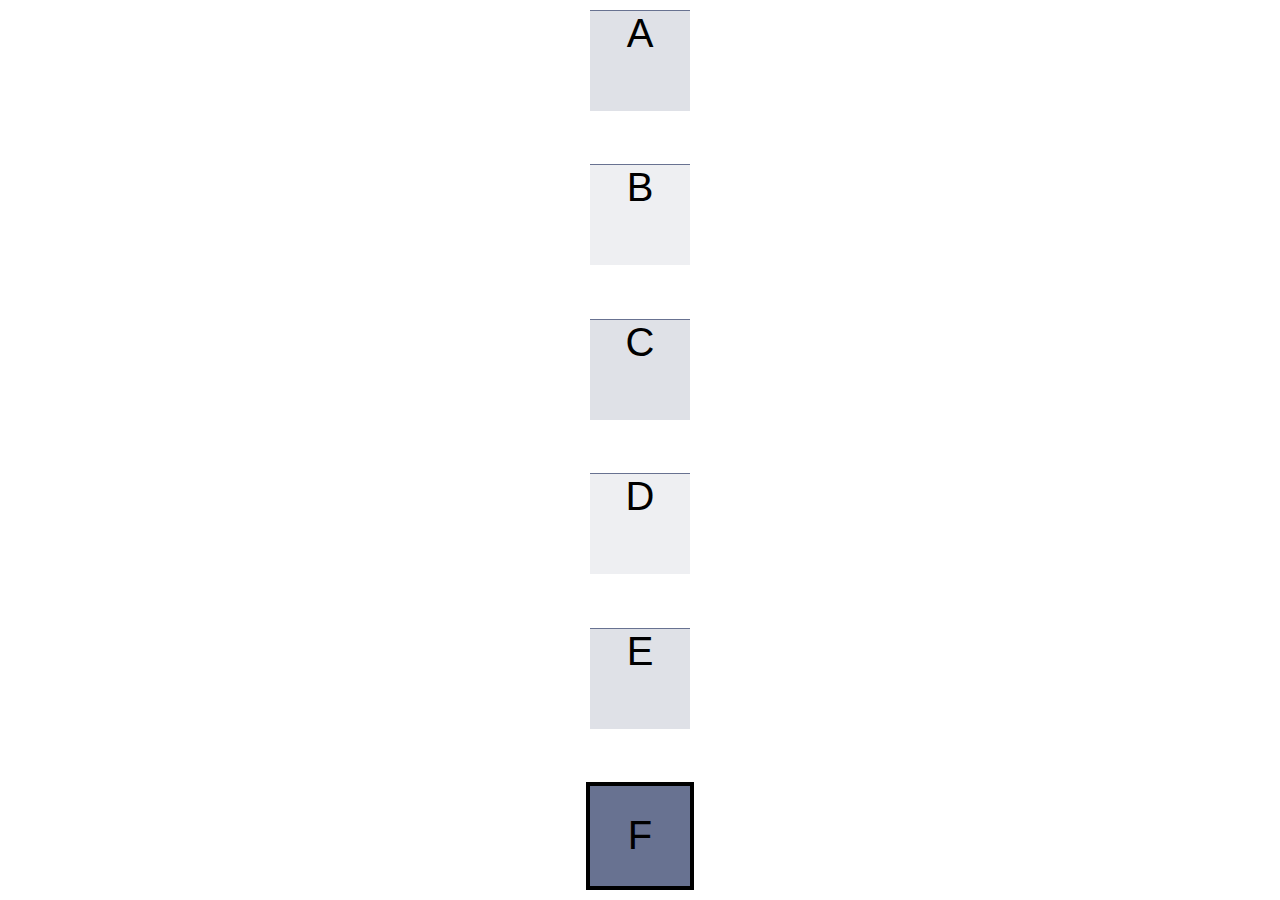
<file: index.html>
<!DOCTYPE html>
<html lang="en">
<head>
    <meta charset="UTF-8">
    <meta name="viewport" content="width=device-width, initial-scale=1.0">
    <title>CSS Layout Assignment</title>
    
    <link rel="stylesheet" href="styleA.css">
    
</head>
<body>

    <div class="container">
        <div class="box">A</div>
        <div class="box">B</div>
        <div class="box">C</div>
        <div class="box">D</div>
        <div class="box">E</div>
        
        <div class="box last-box">F</div>
    </div>

</body>
</html>
</file>
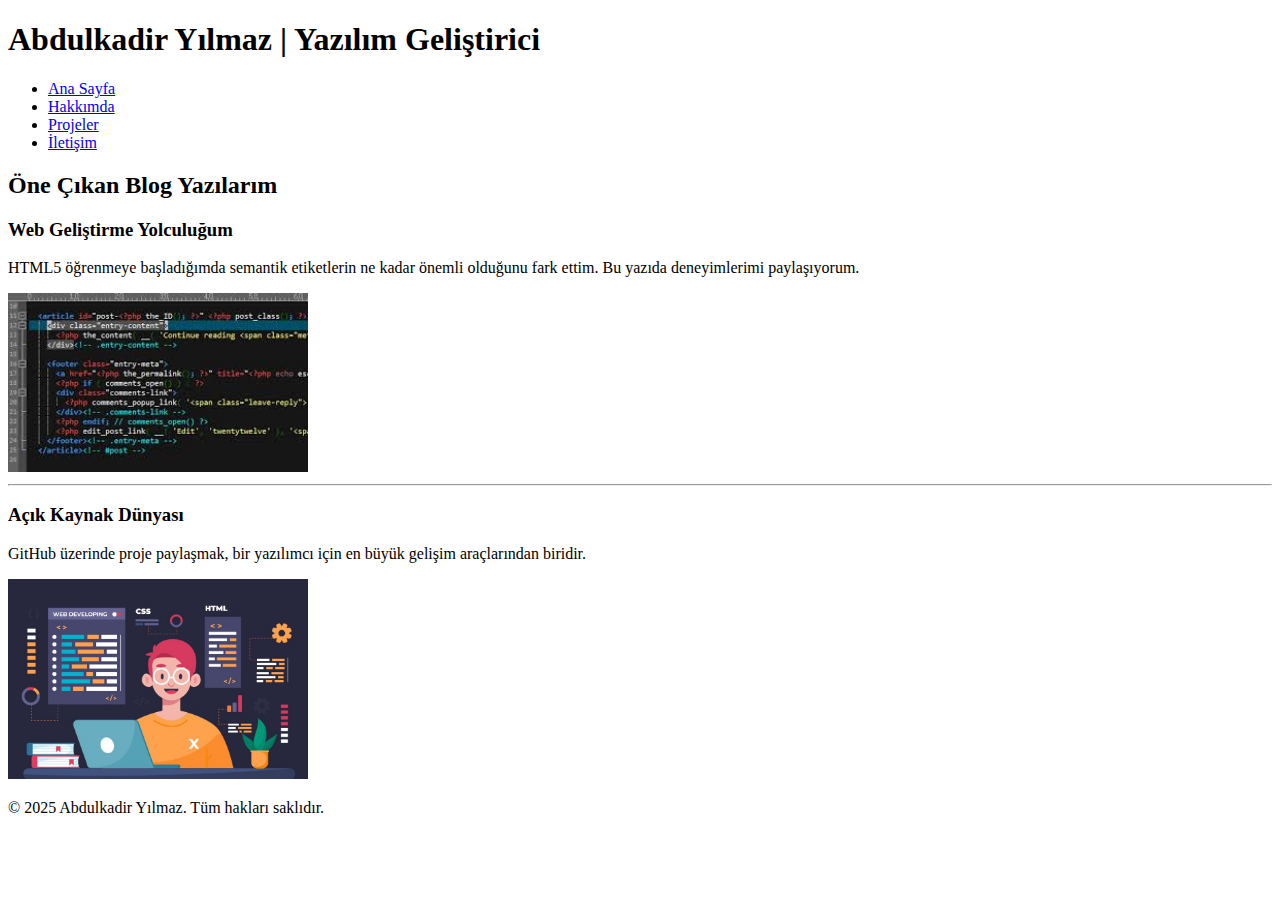
<file: OdevKlasoru/index.html>
<!DOCTYPE html>
<html lang="tr">
<head>
    <meta charset="UTF-8">
    <title>Ana Sayfa - Yazılımcı Portfolyosu</title>
</head>
<body>

    <header>
        <h1>Abdulkadir Yılmaz | Yazılım Geliştirici</h1>
        <nav>
            <ul>
                <li><a href="index.html">Ana Sayfa</a></li>
                <li><a href="about.html">Hakkımda</a></li>
                <li><a href="services.html">Projeler</a></li>
                <li><a href="contact.html">İletişim</a></li>
            </ul>
        </nav>
    </header>

    <main>
        <h2>Öne Çıkan Blog Yazılarım</h2>

        <article>
            <h3>Web Geliştirme Yolculuğum</h3>
            <p>HTML5 öğrenmeye başladığımda semantik etiketlerin ne kadar önemli olduğunu fark ettim. Bu yazıda deneyimlerimi paylaşıyorum.</p>
            <img src="assets/proje1.jpeg" alt="Web Geliştirme Kodları" width="300">
        </article>

        <hr>

        <article>
            <h3>Açık Kaynak Dünyası</h3>
            <p>GitHub üzerinde proje paylaşmak, bir yazılımcı için en büyük gelişim araçlarından biridir.</p>
            <img src="assets/proje2.jpg" alt="GitHub Logosu ve Kodlar" width="300">
        </article>
    </main>

    <footer>
        <p>&copy; 2025 Abdulkadir Yılmaz. Tüm hakları saklıdır.</p>
    </footer>

</body>
</html>
</file>
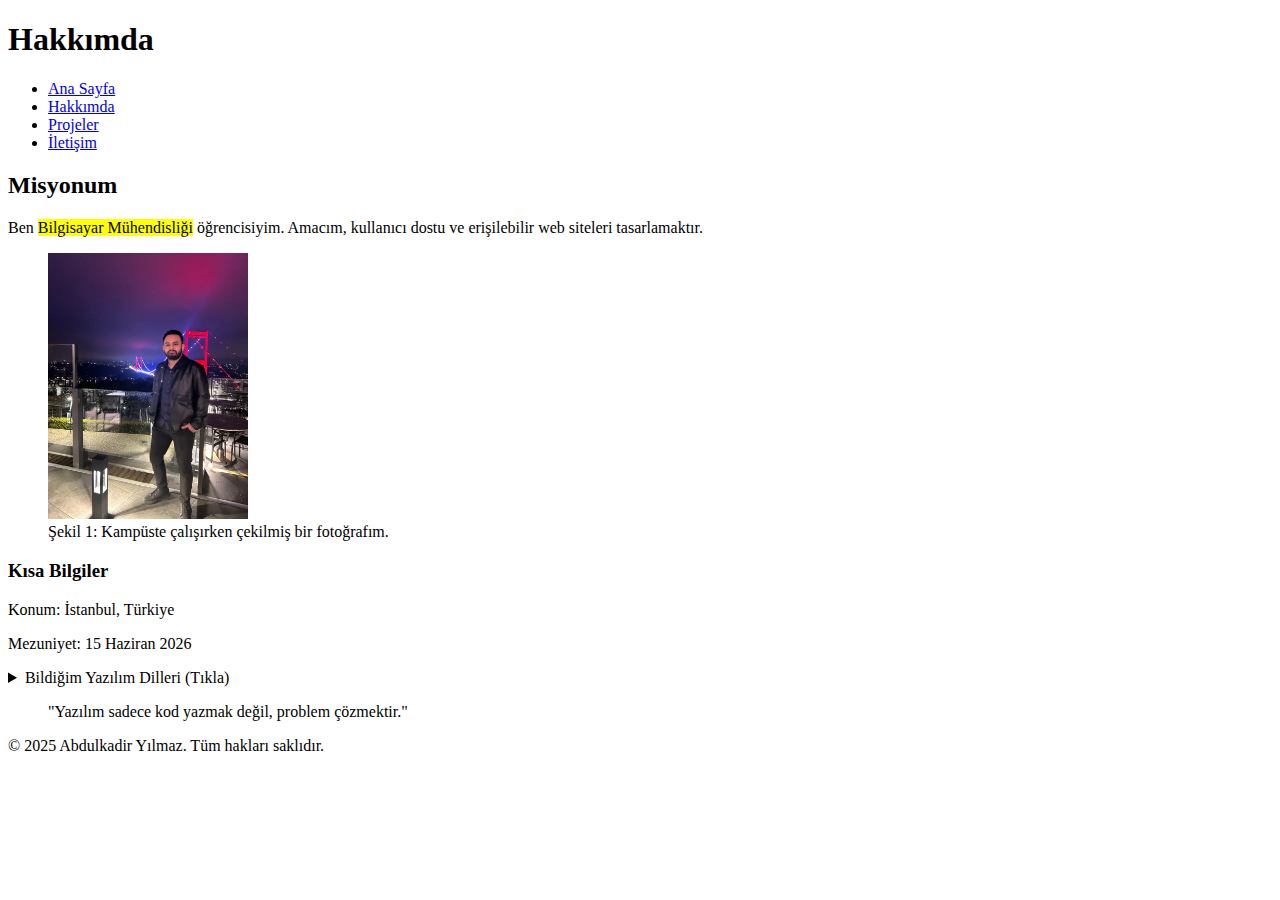
<file: OdevKlasoru/about.html>
<!DOCTYPE html>
<html lang="tr">
<head>
    <meta charset="UTF-8">
    <title>Hakkımda - Yazılımcı Portfolyosu</title>
</head>
<body>

    <header>
        <h1>Hakkımda</h1>
        <nav>
            <ul>
                <li><a href="index.html">Ana Sayfa</a></li>
                <li><a href="about.html">Hakkımda</a></li>
                <li><a href="services.html">Projeler</a></li>
                <li><a href="contact.html">İletişim</a></li>
            </ul>
        </nav>
    </header>

    <main>
        <section>
            <h2>Misyonum</h2>
            <p>Ben <mark>Bilgisayar Mühendisliği</mark> öğrencisiyim. Amacım, kullanıcı dostu ve erişilebilir web siteleri tasarlamaktır.</p>
        </section>

        <figure>
            <img src="assets/profil.jpeg" alt="Abdulkadir Yılmaz Profil" width="200">
            <figcaption>Şekil 1: Kampüste çalışırken çekilmiş bir fotoğrafım.</figcaption>
        </figure>

        <aside>
            <h3>Kısa Bilgiler</h3>
            <p>Konum: İstanbul, Türkiye</p>
            <p>Mezuniyet: <time datetime="2026-06-15">15 Haziran 2026</time></p>
        </aside>

        <details>
            <summary>Bildiğim Yazılım Dilleri (Tıkla)</summary>
            <ul>
                <li>HTML5 & CSS3</li>
                <li>JavaScript</li>
                <li>Python</li>
                <li>Java</li>
            </ul>
        </details>

        <blockquote>
            "Yazılım sadece kod yazmak değil, problem çözmektir."
        </blockquote>
    </main>

    <footer>
        <p>&copy; 2025 Abdulkadir Yılmaz. Tüm hakları saklıdır.</p>
    </footer>

</body>
</html>
</file>
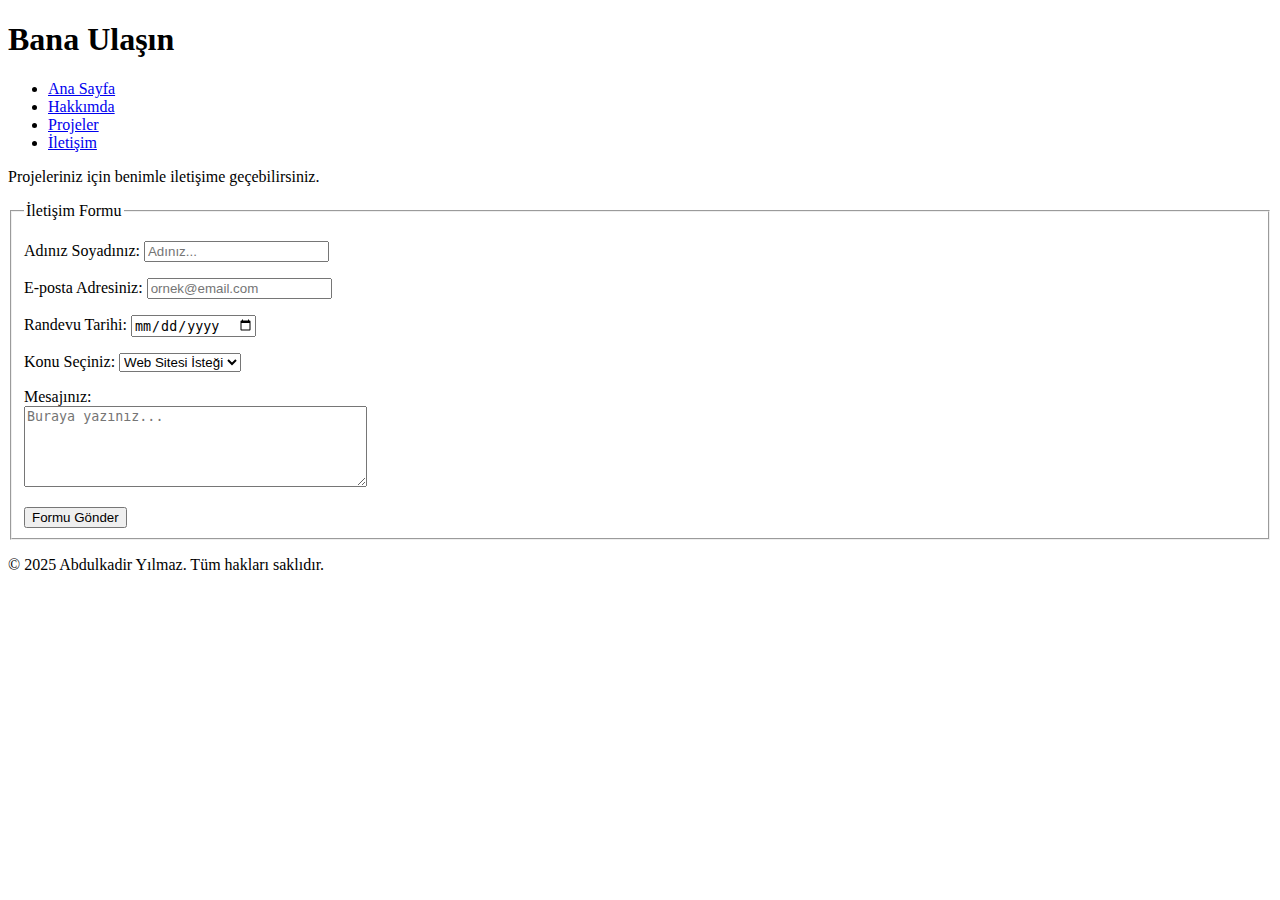
<file: OdevKlasoru/contact.html>
<!DOCTYPE html>
<html lang="tr">
<head>
    <meta charset="UTF-8">
    <title>İletişim - Yazılımcı Portfolyosu</title>
</head>
<body>

    <header>
        <h1>Bana Ulaşın</h1>
        <nav>
            <ul>
                <li><a href="index.html">Ana Sayfa</a></li>
                <li><a href="about.html">Hakkımda</a></li>
                <li><a href="services.html">Projeler</a></li>
                <li><a href="contact.html">İletişim</a></li>
            </ul>
        </nav>
    </header>

    <main>
        <p>Projeleriniz için benimle iletişime geçebilirsiniz.</p>

        <form action="#" method="POST">
            <fieldset>
                <legend>İletişim Formu</legend>

                <p>
                    <label for="adsoyad">Adınız Soyadınız:</label>
                    <input type="text" id="adsoyad" name="adsoyad" placeholder="Adınız..." required>
                </p>

                <p>
                    <label for="email">E-posta Adresiniz:</label>
                    <input type="email" id="email" name="email" placeholder="ornek@email.com" required>
                </p>

                <p>
                    <label for="tarih">Randevu Tarihi:</label>
                    <input type="date" id="tarih" name="tarih">
                </p>

                <p>
                    <label for="konu">Konu Seçiniz:</label>
                    <select id="konu" name="konu">
                        <option value="web">Web Sitesi İsteği</option>
                        <option value="python">Python Projesi</option>
                        <option value="diger">Diğer / Tanışma</option>
                    </select>
                </p>

                <p>
                    <label for="mesaj">Mesajınız:</label><br>
                    <textarea id="mesaj" name="mesaj" rows="5" cols="40" placeholder="Buraya yazınız..."></textarea>
                </p>

                <button type="submit">Formu Gönder</button>

            </fieldset>
        </form>
    </main>

    <footer>
        <p>&copy; 2025 Abdulkadir Yılmaz. Tüm hakları saklıdır.</p>
    </footer>

</body>
</html>
</file>
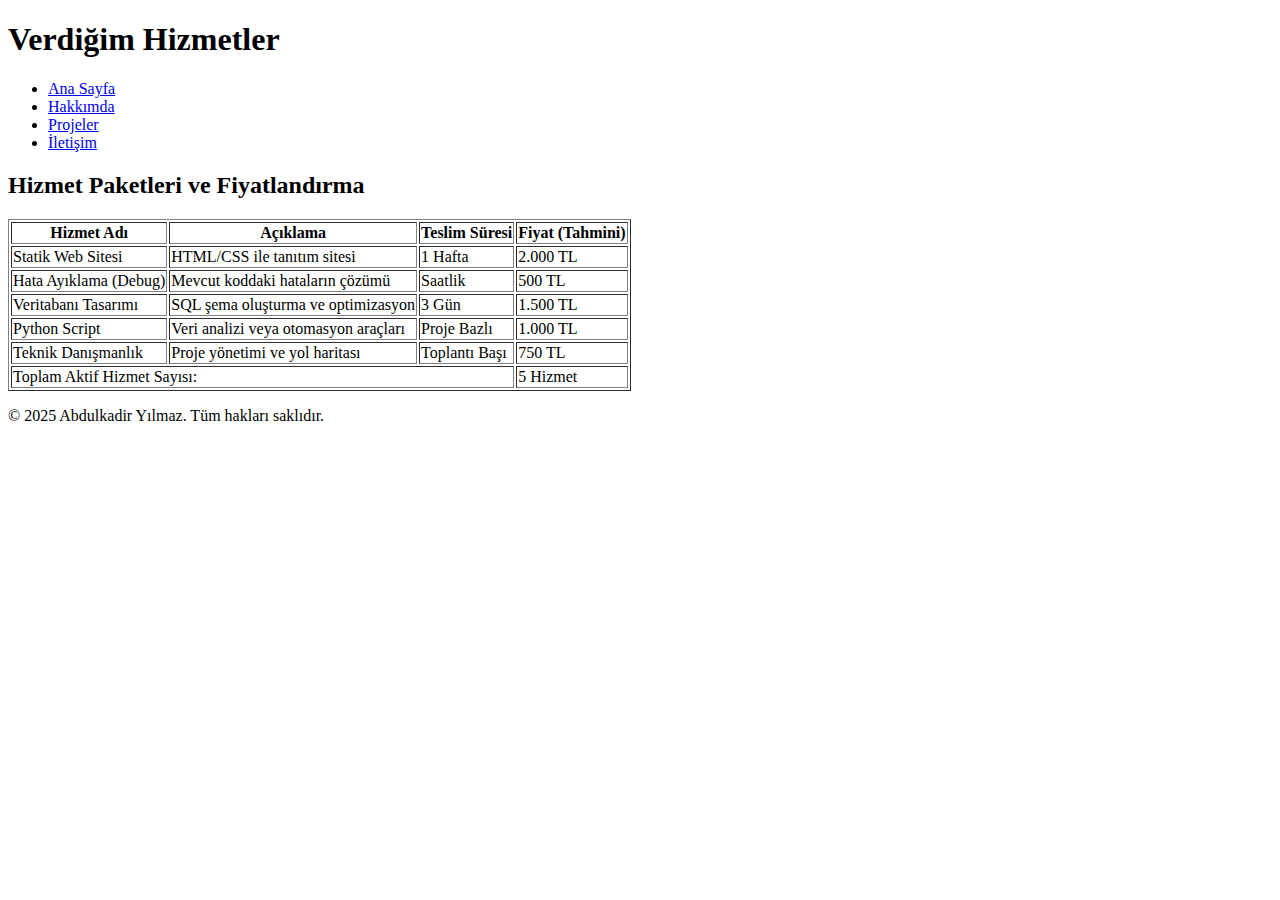
<file: OdevKlasoru/services.html>
<!DOCTYPE html>
<html lang="tr">
<head>
    <meta charset="UTF-8">
    <title>Hizmetler - Yazılımcı Portfolyosu</title>
</head>
<body>

    <header>
        <h1>Verdiğim Hizmetler</h1>
        <nav>
            <ul>
                <li><a href="index.html">Ana Sayfa</a></li>
                <li><a href="about.html">Hakkımda</a></li>
                <li><a href="services.html">Projeler</a></li>
                <li><a href="contact.html">İletişim</a></li>
            </ul>
        </nav>
    </header>

    <main>
        <h2>Hizmet Paketleri ve Fiyatlandırma</h2>
        
        <table border="1">
            <thead>
                <tr>
                    <th>Hizmet Adı</th>
                    <th>Açıklama</th>
                    <th>Teslim Süresi</th>
                    <th>Fiyat (Tahmini)</th>
                </tr>
            </thead>
            <tbody>
                <tr>
                    <td>Statik Web Sitesi</td>
                    <td>HTML/CSS ile tanıtım sitesi</td>
                    <td>1 Hafta</td>
                    <td>2.000 TL</td>
                </tr>
                <tr>
                    <td>Hata Ayıklama (Debug)</td>
                    <td>Mevcut koddaki hataların çözümü</td>
                    <td>Saatlik</td>
                    <td>500 TL</td>
                </tr>
                <tr>
                    <td>Veritabanı Tasarımı</td>
                    <td>SQL şema oluşturma ve optimizasyon</td>
                    <td>3 Gün</td>
                    <td>1.500 TL</td>
                </tr>
                <tr>
                    <td>Python Script</td>
                    <td>Veri analizi veya otomasyon araçları</td>
                    <td>Proje Bazlı</td>
                    <td>1.000 TL</td>
                </tr>
                <tr>
                    <td>Teknik Danışmanlık</td>
                    <td>Proje yönetimi ve yol haritası</td>
                    <td>Toplantı Başı</td>
                    <td>750 TL</td>
                </tr>
            </tbody>
            <tfoot>
                <tr>
                    <td colspan="3">Toplam Aktif Hizmet Sayısı:</td>
                    <td>5 Hizmet</td>
                </tr>
            </tfoot>
        </table>
    </main>

    <footer>
        <p>&copy; 2025 Abdulkadir Yılmaz. Tüm hakları saklıdır.</p>
    </footer>

</body>
</html>
</file>
<file: styleA.css>
body, html {
    margin: 0;
    padding: 0;
    height: 100%;
    font-family: 'Tahoma', sans-serif; 
}

.container {
    /* Ödevde istenen CSS Flexbox kullanımı */
    display: flex;
    flex-direction: column;
    align-items: center;    
    justify-content: space-between; 
    
    height: 100%; /* Ekranın tamamını kapla */
    box-sizing: border-box; 
    padding: 10px 0;
}

/* Genel Kutu Özellikleri */
.box {
    width: 100px;
    height: 100px;
    font-size: 40px;
    text-align: center; 
    border-top: 1px solid #687291; 
    
    
    flex-shrink: 0; 
}



.box:nth-child(odd) {
    background-color: #dfe1e7;
}


.box:nth-child(even) {
    background-color: #eeeff2;
}


.last-box {
    background-color: #687291 !important; 
    border: 4px solid black; 
    
   
    display: flex;
    justify-content: center;
    align-items: center;
    
   
}
</file>
